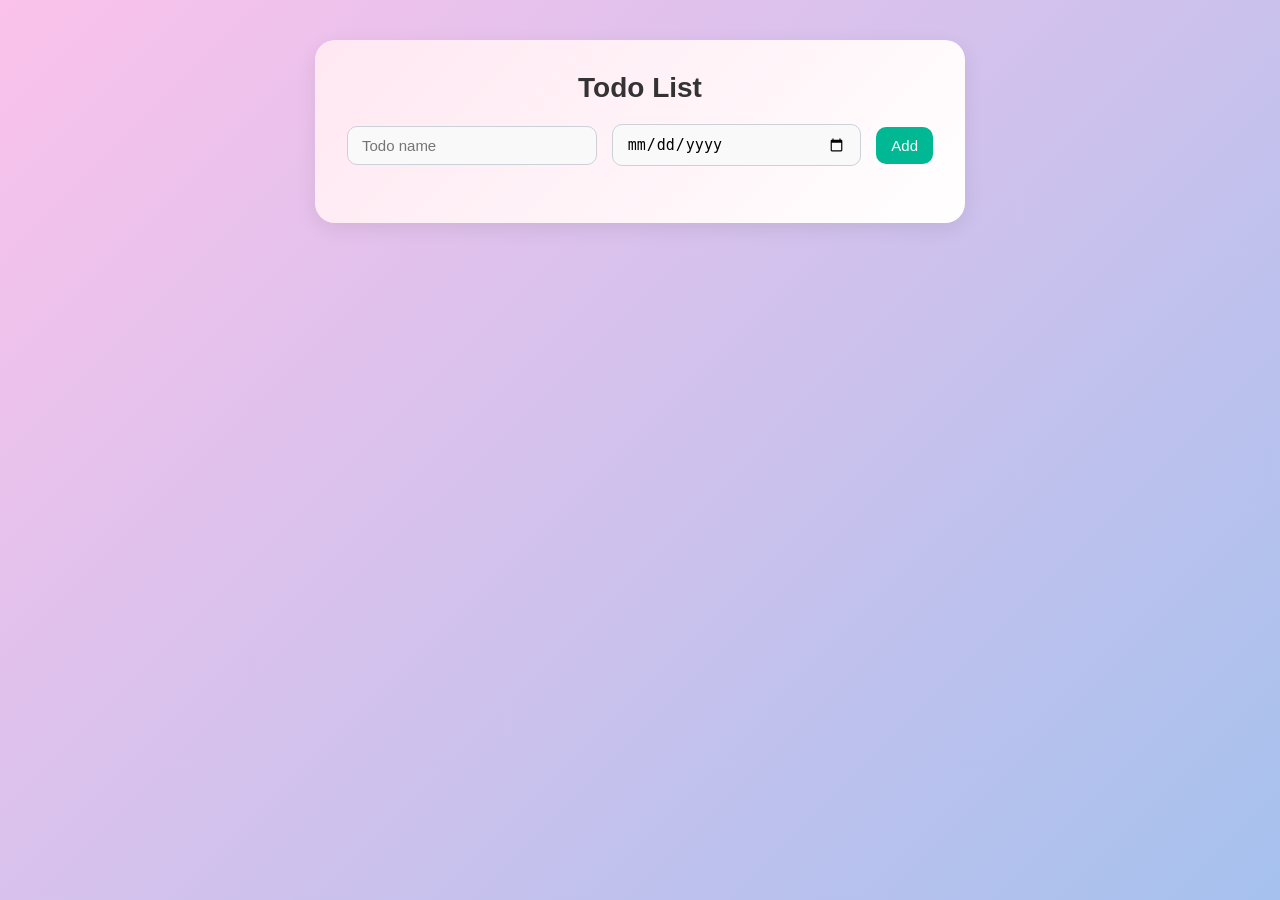
<file: index.html>
<!DOCTYPE html>
<html lang="en">
<head>
    <meta charset="UTF-8">
    <meta name="viewport" content="width=device-width, initial-scale=1.0">
    <title>Todo List</title>
    <link rel="stylesheet" href="todo.css">
</head>
<body>
    <div class="todo-container">
        <p>Todo List</p>
    <div class="todo-input-grid">
        <input placeholder="Todo name" class="input-name">
        <input type="date" class="date-input">
        <button onclick="
            listAdd();
        " class="add-button">Add</button>
    </div>
    

    <div class="js-todo-list"></div>
    </div>
    
    
    <script src="todo-list.js"></script>
</body>
</html>
</file>
<file: todo.css>
/* Base Reset */
* {
    box-sizing: border-box;
    margin: 0;
    padding: 0;
}

body {
    font-family: 'Inter', 'Segoe UI', Tahoma, Geneva, Verdana, sans-serif;
   background: linear-gradient(135deg, #fbc2eb, #a6c1ee);

    padding: 40px 20px;
    display: flex;
    flex-direction: column;
    align-items: center;
    color: #2e2e2e;
    min-height: 100vh;
}


/* Header Text */
p {
    font-size: 28px;
    font-weight: 600;
    margin-bottom: 20px;
    text-align: center;
    color: #333;
}

/* Container Box */
.todo-container {
    background: linear-gradient(135deg, #ffe7f1, #ffffff);

    padding: 32px;
    border-radius: 20px;
    box-shadow: 0 6px 20px rgba(0, 0, 0, 0.08);
    width: 100%;
    max-width: 650px;
    transition: all 0.3s ease-in-out;
}

/* Input Grid and List Layout */
.todo-input-grid,
.js-todo-list {
    display: grid;
    grid-template-columns: 1fr 1fr auto;
    column-gap: 15px;
    row-gap: 15px;
    width: 100%;
    margin-top: 15px;
}

.todo-input-grid {
    margin-bottom: 25px;
    align-items: center;
}

/* Inputs */
.input-name,
.date-input {
    font-size: 15px;
    padding: 10px 14px;
    border-radius: 10px;
    border: 1px solid #ccd1d9;
    background-color: #f9f9f9;
    transition: border-color 0.3s, background-color 0.3s;
    width: 100%;
}

.input-name:focus,
.date-input:focus {
    border-color: #4a90e2;
    background-color: #ffffff;
    outline: none;
}

/* Buttons */
.add-button,
.delete-button {
    padding: 10px 15px;
    font-size: 15px;
    border: none;
    border-radius: 10px;
    cursor: pointer;
    transition: all 0.3s ease;
    font-weight: 500;
    width: 100%;
}

.add-button {
    background-color: #00b894;
    color: white;
}

.add-button:hover {
    background-color: #019170;
}

.delete-button {
    background-color: #ff6b6b;
    color: white;
}

.delete-button:hover {
    background-color: #e04848;
}

/* To-do Item Box */
.todo-item {
    background-color: #fafafa;
    padding: 15px 20px;
    border-radius: 12px;
    box-shadow: 0 1px 4px rgba(0, 0, 0, 0.05);
    display: flex;
    justify-content: space-between;
    align-items: center;
    transition: background-color 0.2s ease-in-out;
}

.todo-item:hover {
    background-color: #f1f1f1;
}

/* Responsive Design */
@media (max-width: 600px) {
    .todo-input-grid,
    .js-todo-list {
        grid-template-columns: 1fr;
    }

    .add-button,
    .delete-button {
        width: 100%;
    }

    .todo-item {
        flex-direction: column;
        align-items: flex-start;
        gap: 10px;
    }
}
</file>
